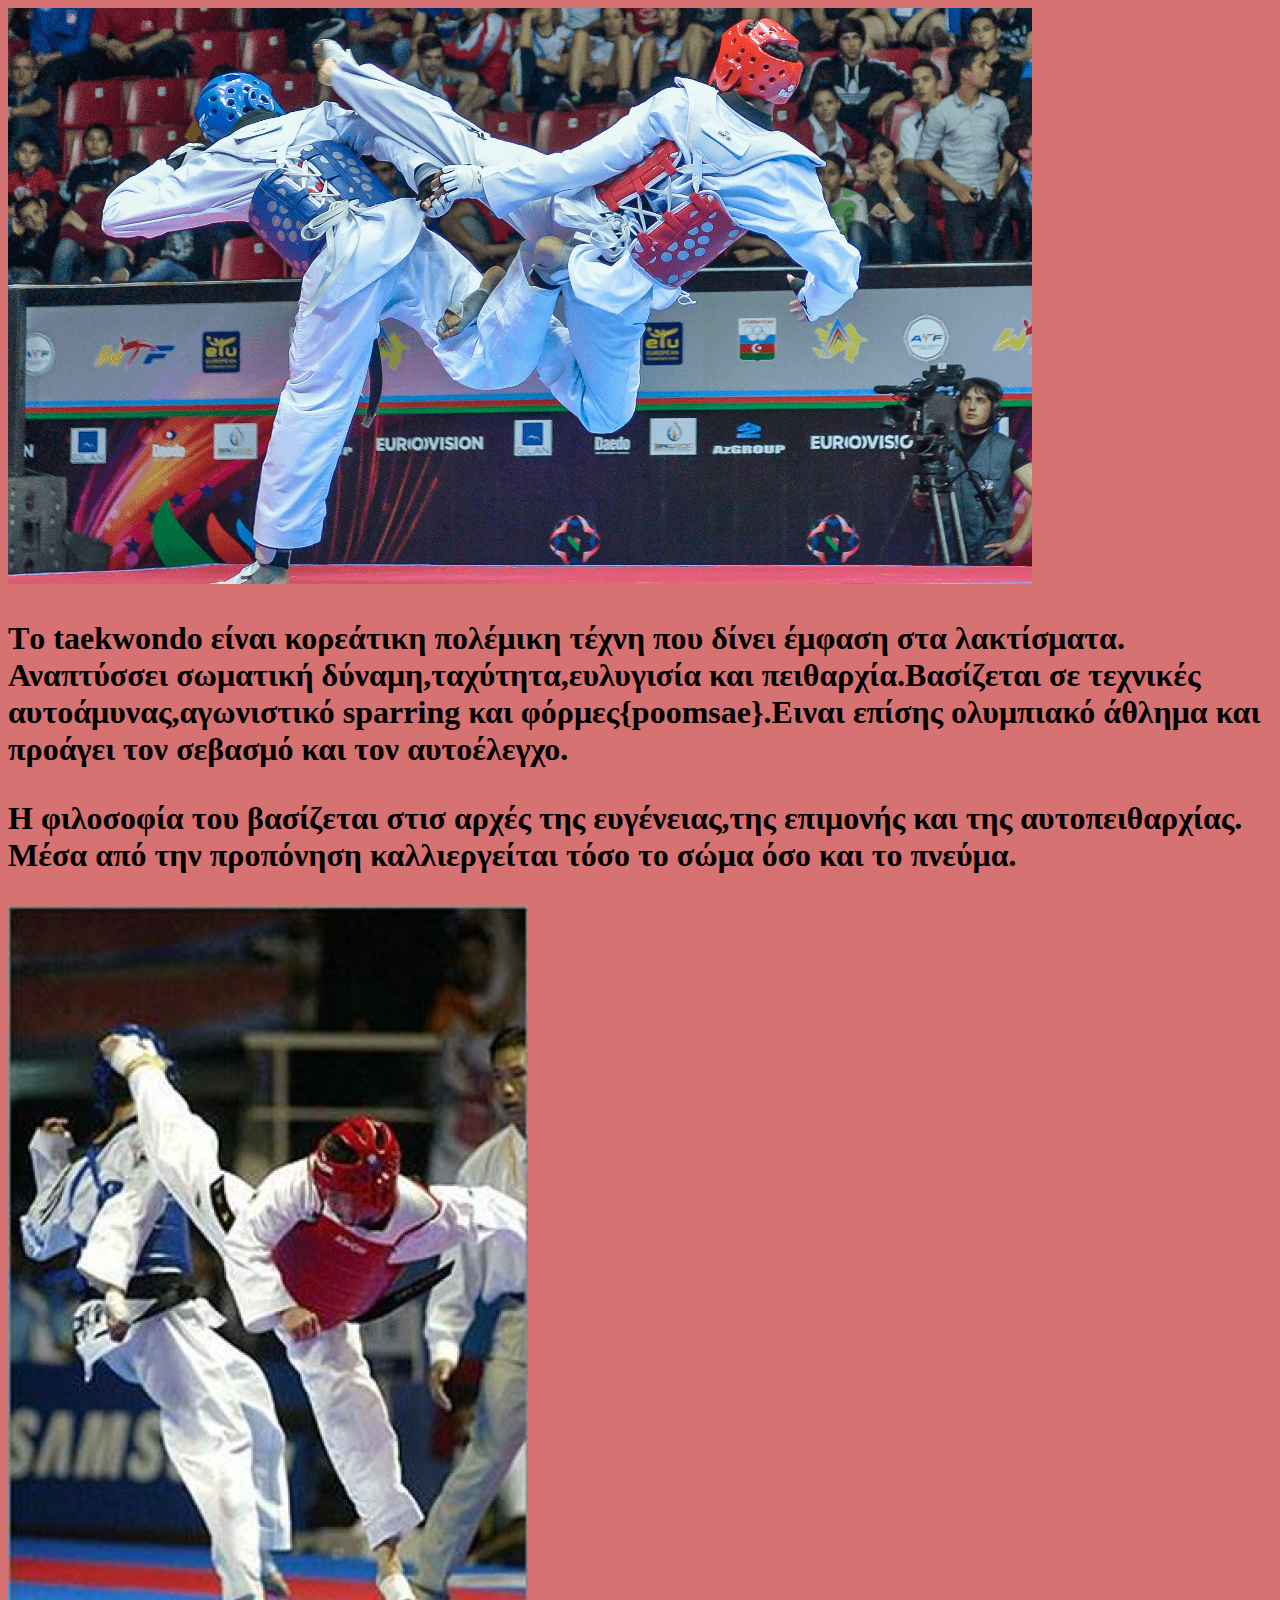
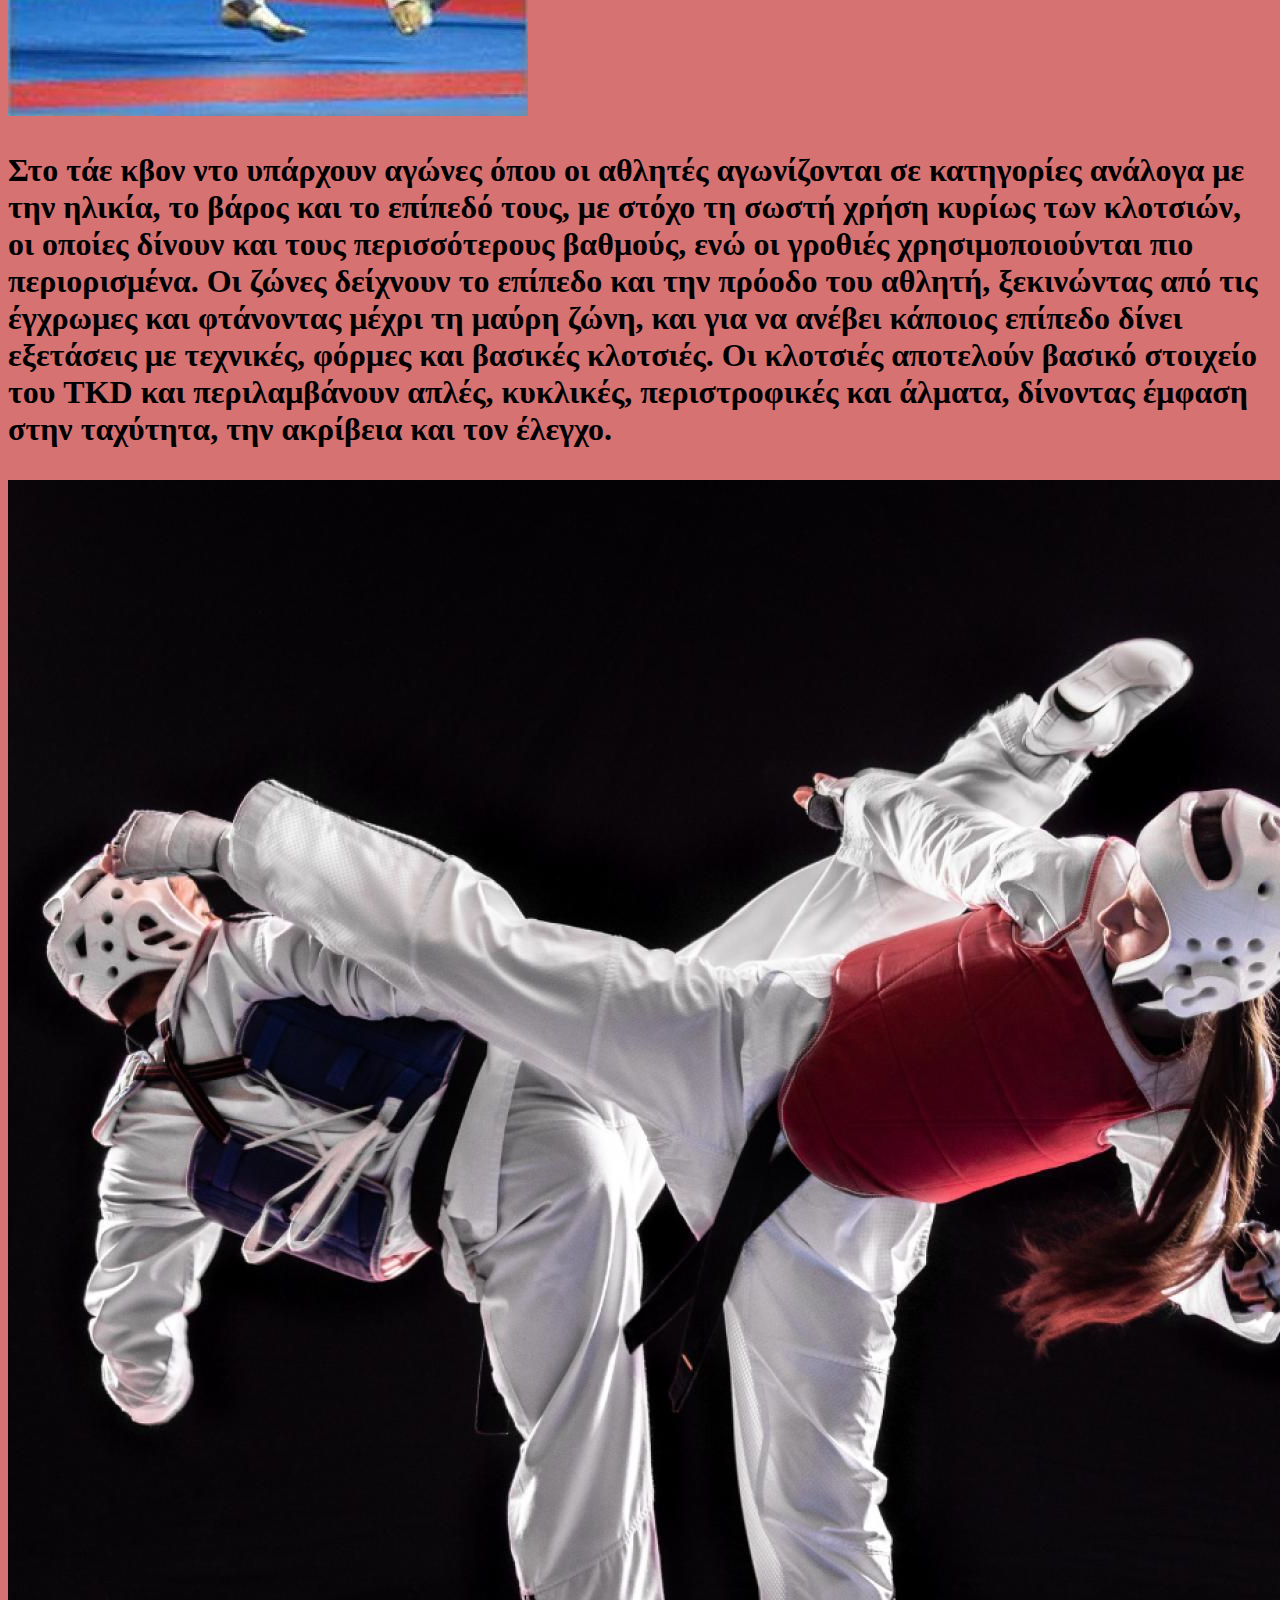
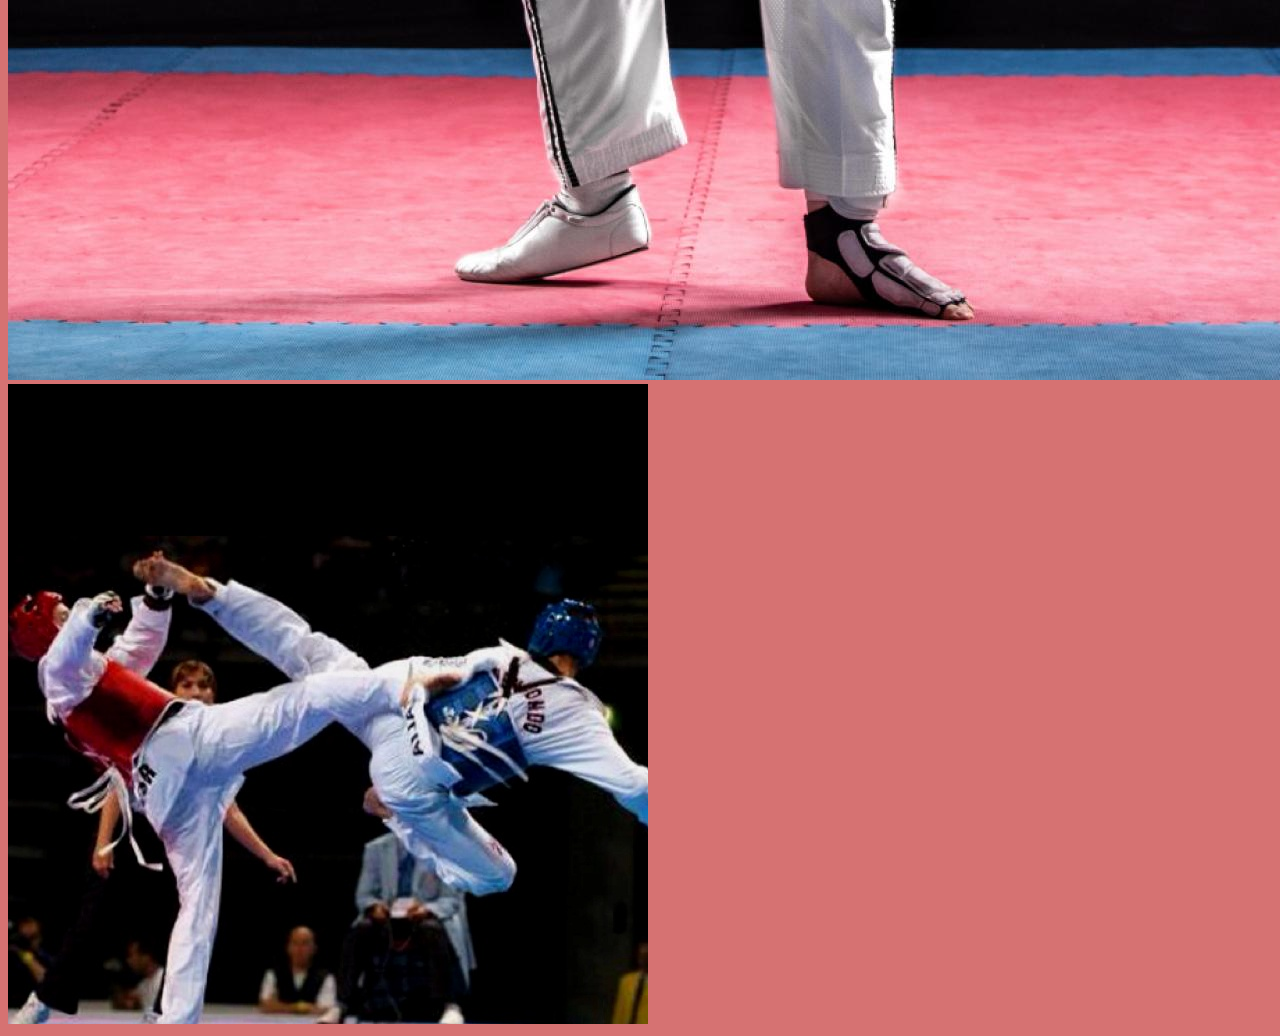
<file: index.html>
<!DOCTYPE html>
<html>
<head>
	<meta charset="utf-8">
	<meta name="viewport" content="width=device-width, initial-scale=1">
	<link href="https://cdn.jsdelivr.net/npm/bootstrap@5.2.3/dist/css/bootstrap.min.css" rel="stylesheet" integrity="sha384-rbsA2VBKQhggwzxH7pPCaAqO46MgnOM80zW1RWuH61DGLwZJEdK2Kadq2F9CUG65" crossorigin="anonymous">
	<script src="https://cdn.jsdelivr.net/npm/bootstrap@5.2.3/dist/js/bootstrap.bundle.min.js" integrity="sha384-kenU1KFdBIe4zVF0s0G1M5b4hcpxyD9F7jL+jjXkk+Q2h455rYXK/7HAuoJl+0I4" crossorigin="anonymous"></script>
	<link rel="stylesheet" type="text/css" href="css/style.css">
	<title></title>
</head>
<body>
	<div class='container'>
		<div class='row'>
			<div class='col-md-12'>
				<img class="img-fluid hero-image" src="img/tkd1.png">
			</div>
		</div>
		<div class='row'>
			<div class='col-md-6'>
				<p>Tο taekwondo είναι κορεάτικη πολέμικη τέχνη που δίνει έμφαση στα λακτίσματα.
					Αναπτύσσει σωματική δύναμη,ταχύτητα,ευλυγισία και πειθαρχία.Βασίζεται σε τεχνικές
					αυτοάμυνας,αγωνιστικό sparring και φόρμες{poomsae}.Eιναι επίσης ολυμπιακό άθλημα και προάγει τον σεβασμό και τον αυτοέλεγχο.</p>
					<p>Η φιλοσοφία του βασίζεται στισ αρχές της ευγένειας,της επιμονής και της αυτοπειθαρχίας.
				Μέσα από την προπόνηση καλλιεργείται τόσο το σώμα όσο και το πνεύμα.</p>														


			</div>
			<div class='col-md-6'>
				<img class="img-fluid" src="img/tkd2.jpg">
			</div>
		</div>
		<div class='row'>
			<div class='col-md-8'>
				<p>Στο τάε κβον ντο υπάρχουν αγώνες όπου οι αθλητές αγωνίζονται σε κατηγορίες ανάλογα με την ηλικία, το βάρος και το επίπεδό τους, με στόχο τη σωστή χρήση κυρίως των κλοτσιών, οι οποίες δίνουν και τους περισσότερους βαθμούς, ενώ οι γροθιές χρησιμοποιούνται πιο περιορισμένα. Οι ζώνες δείχνουν το επίπεδο και την πρόοδο του αθλητή, ξεκινώντας από τις έγχρωμες και φτάνοντας μέχρι τη μαύρη ζώνη, και για να ανέβει κάποιος επίπεδο δίνει εξετάσεις με τεχνικές, φόρμες και βασικές κλοτσιές. Οι κλοτσιές αποτελούν βασικό στοιχείο του TKD και περιλαμβάνουν απλές, κυκλικές, περιστροφικές και άλματα, δίνοντας έμφαση στην ταχύτητα, την ακρίβεια και τον έλεγχο.																															
			</div>
			<div class='col-md-4'>
				<img class='img-fluid' src="img/tkd4.png">
				<img class="img-fluid" src="img/tkd3.jpg">
			</div>
		</div>
	</div>	
</body>
</html>
</file>
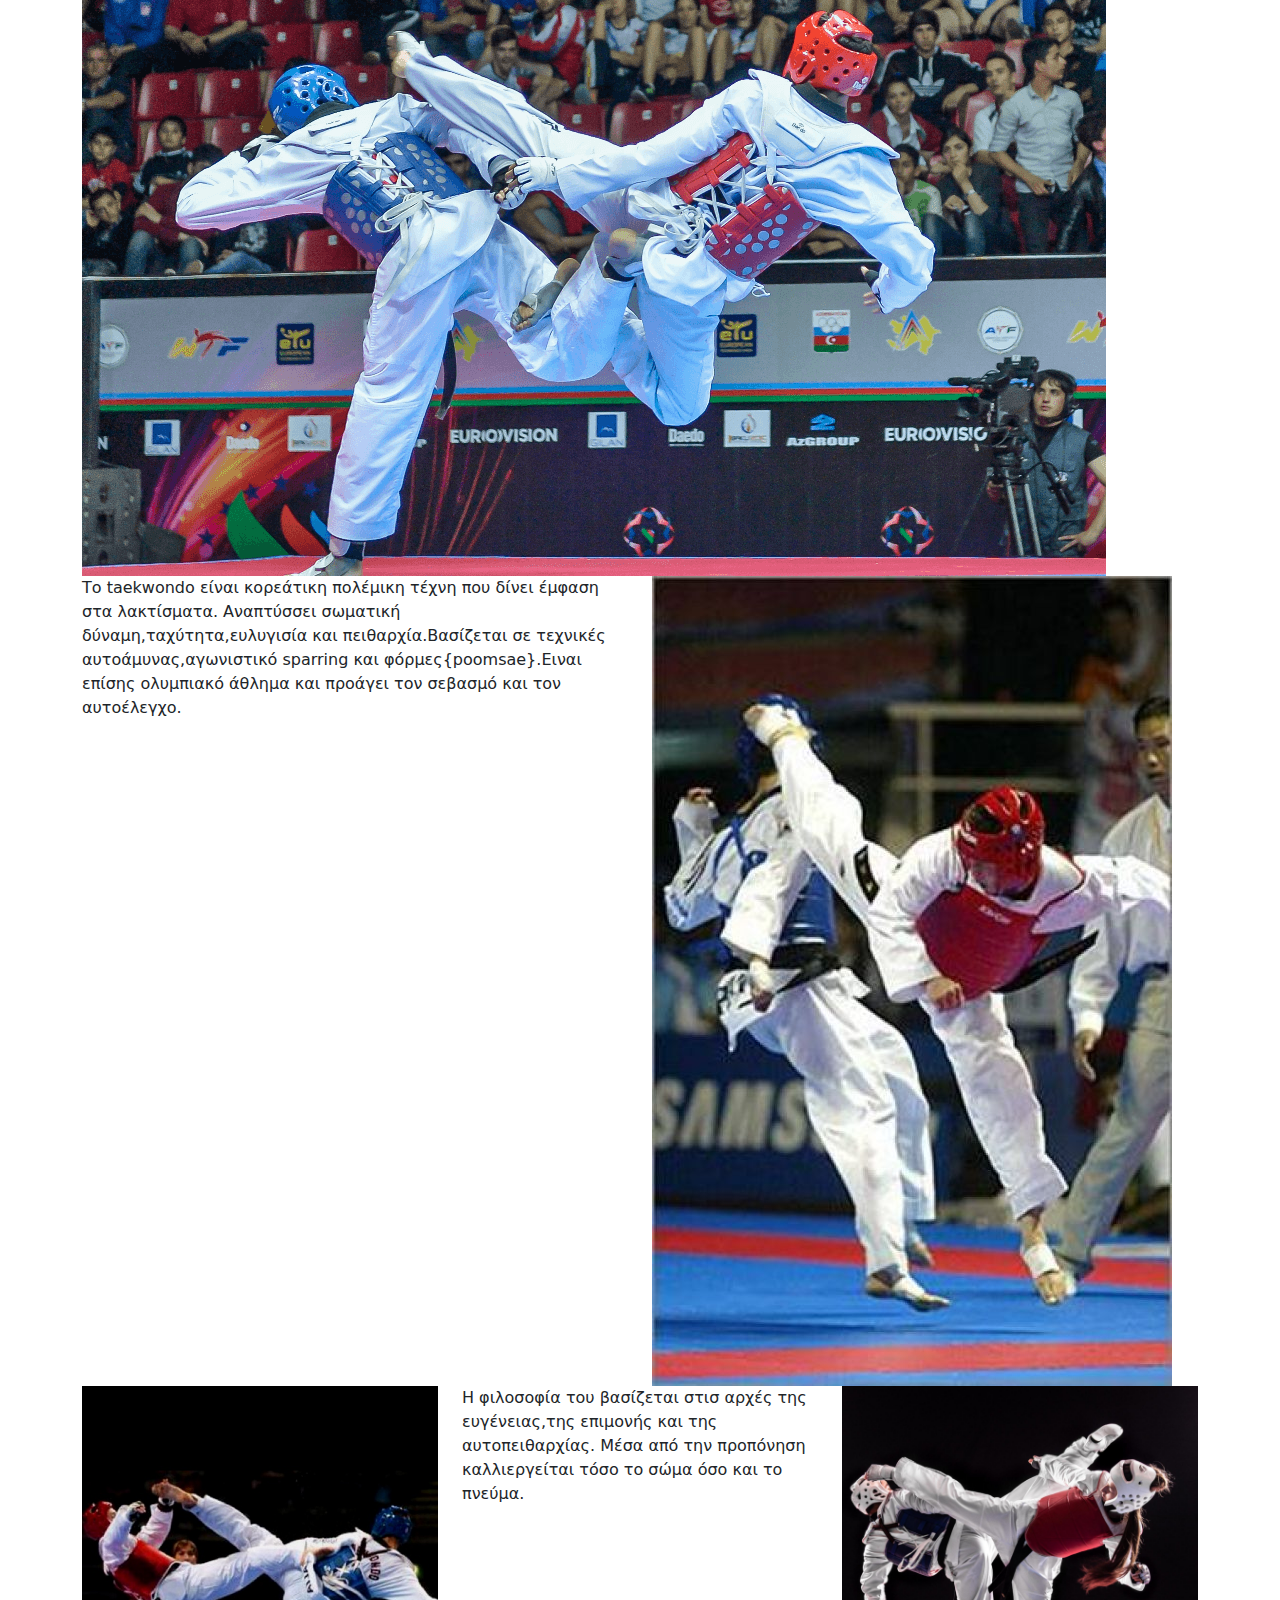
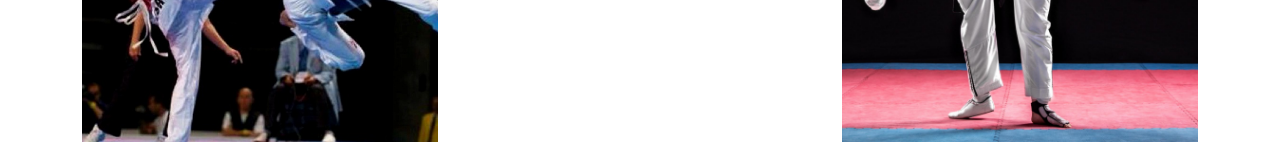
<file: img/tkd.html>
<!DOCTYPE html>
<!-- saved from url=(0065)file:///C:/Users/Giwta/Desktop/steam-academy/website-2/index.html -->
<html><head><meta http-equiv="Content-Type" content="text/html; charset=UTF-8">
	
	<meta name="viewport" content="width=device-width, initial-scale=1">
	<link href="./tkd_files/bootstrap.min.css" rel="stylesheet" integrity="sha384-rbsA2VBKQhggwzxH7pPCaAqO46MgnOM80zW1RWuH61DGLwZJEdK2Kadq2F9CUG65" crossorigin="anonymous">
	<script src="./tkd_files/bootstrap.bundle.min.js.download" integrity="sha384-kenU1KFdBIe4zVF0s0G1M5b4hcpxyD9F7jL+jjXkk+Q2h455rYXK/7HAuoJl+0I4" crossorigin="anonymous"></script>
	<link rel="stylesheet" type="text/css" href="./tkd_files/style.css">
	<title></title>
</head>
<body>
	<div class="container">
		<div class="row">
			<div class="col-md-12">
				<img class="img-fluid" src="./tkd_files/tkd1.png">
			</div>
		</div>
		<div class="row">
			<div class="col-md-6">
				<p>Tο taekwondo είναι κορεάτικη πολέμικη τέχνη που δίνει έμφαση στα λακτίσματα.
					Αναπτύσσει σωματική δύναμη,ταχύτητα,ευλυγισία και πειθαρχία.Βασίζεται σε τεχνικές
					αυτοάμυνας,αγωνιστικό sparring και φόρμες{poomsae}.Eιναι επίσης ολυμπιακό άθλημα και προάγει τον σεβασμό και τον αυτοέλεγχο.

			</p></div>
			<div class="col-md-6">
				<img class="img-fluid" src="./tkd_files/tkd2.jpg">
			</div>
		</div>
		<div class="row">
			<div class="col-md-4">
				<img class="img-fluid" src="./tkd_files/tkd3.jpg">
			</div>
			<div class="col-md-4">
				<p>Η φιλοσοφία του βασίζεται στισ αρχές της ευγένειας,της επιμονής και της αυτοπειθαρχίας.
				Μέσα από την προπόνηση καλλιεργείται τόσο το σώμα όσο και το πνεύμα.																																														
			</p></div>
			<div class="col-md-4">
				<img class="img-fluid" src="./tkd_files/tkd4.png">
			</div>
		</div>
	</div>	


</body></html>
</file>
<file: css/style.css>
p {
	font-size: 200%;
	font-weight: bold;
}
.second-section{
	/*background-color: white;*/
}

body {
	background-color: #D67272;
</file>
<file: img/tkd_files/style.css>
.hero-image {
	
}
</file>
